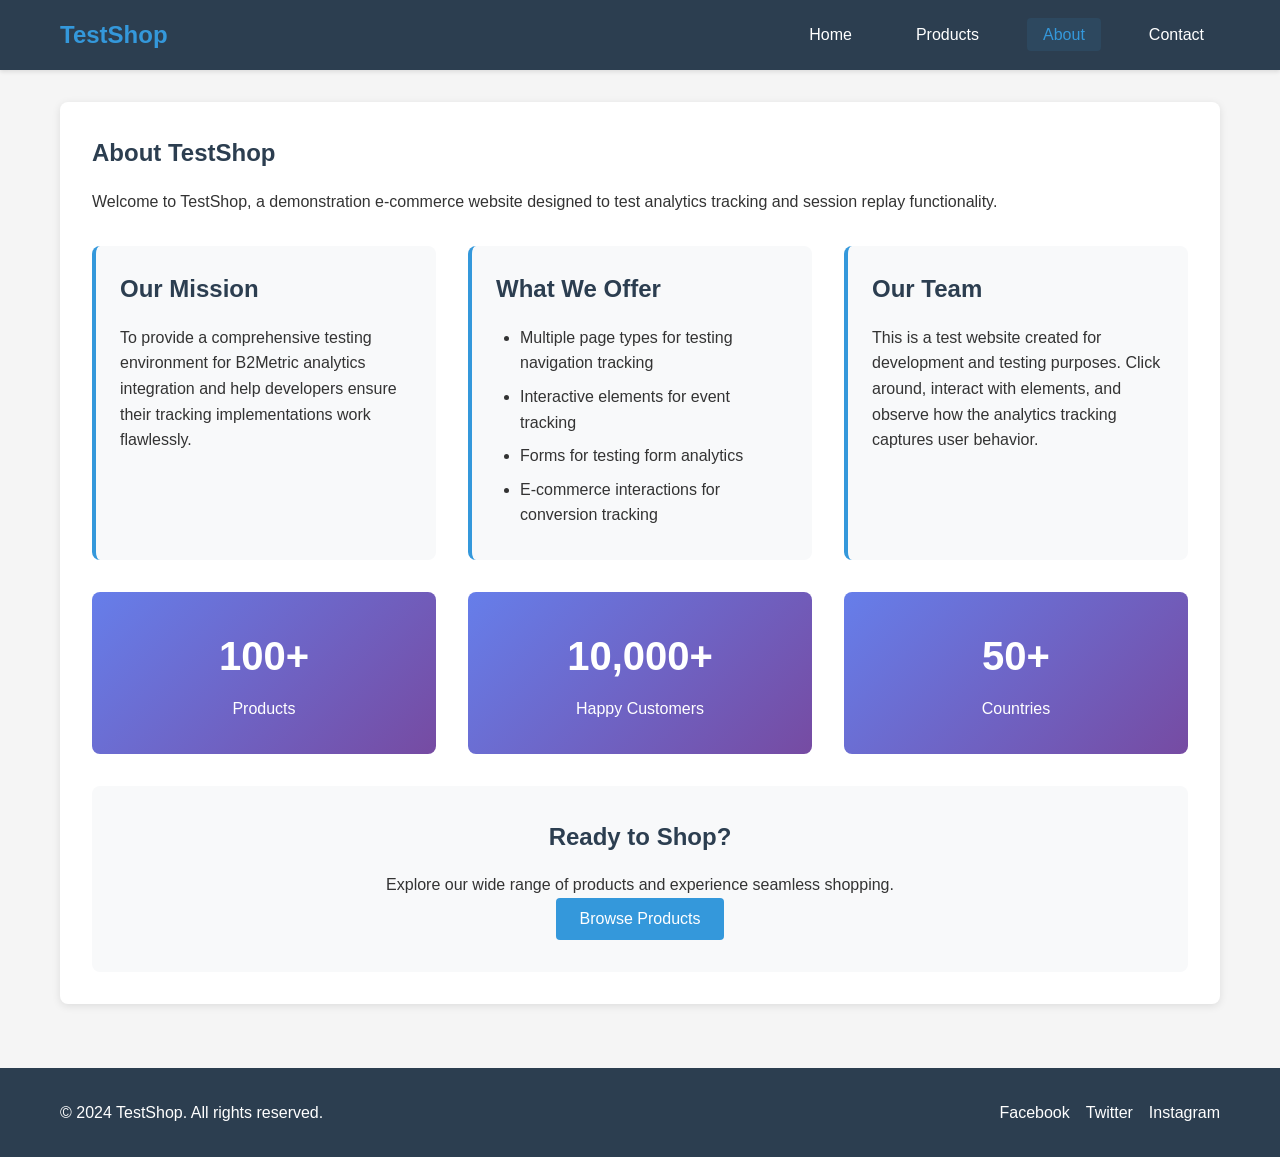
<file: about.html>
<!DOCTYPE html>
<html lang="en">
<head>
    <meta charset="UTF-8">
    <meta name="viewport" content="width=device-width, initial-scale=1.0">
    <title>About Us - Test E-commerce Site</title>
    <link rel="stylesheet" href="css/styles.css">

    <!-- B2Metric Web SDK -->
    <script
        src="https://edge.b2metric.com/b2m-web-sdk.js"
        data-api-key="sdk_db9a41d53d354892"
        data-event-groups="core,ecommerce,search"
        data-session-replay="true"
        data-session-replay-script="https://cdn.jsdelivr.net/gh/B2M-Team/session-replay-script-dist/script.js"
        data-session-replay-host="https://sessionreplay-api-test.b2metric.com"
        data-session-replay-site-id="6"
        data-session-replay-use-custom-session-id="true"
        defer></script>
</head>
<body>
    <nav class="navbar">
        <div class="container">
            <h1 class="logo">TestShop</h1>
            <ul class="nav-links">
                <li><a href="index.html">Home</a></li>
                <li><a href="products.html">Products</a></li>
                <li><a href="about.html" class="active">About</a></li>
                <li><a href="contact.html">Contact</a></li>
            </ul>
        </div>
    </nav>

    <main class="container">
        <section class="about-section">
            <h1>About TestShop</h1>
            <p>Welcome to TestShop, a demonstration e-commerce website designed to test analytics tracking and session replay functionality.</p>

            <div class="about-content">
                <div class="about-box">
                    <h2>Our Mission</h2>
                    <p>To provide a comprehensive testing environment for B2Metric analytics integration and help developers ensure their tracking implementations work flawlessly.</p>
                </div>

                <div class="about-box">
                    <h2>What We Offer</h2>
                    <ul>
                        <li>Multiple page types for testing navigation tracking</li>
                        <li>Interactive elements for event tracking</li>
                        <li>Forms for testing form analytics</li>
                        <li>E-commerce interactions for conversion tracking</li>
                    </ul>
                </div>

                <div class="about-box">
                    <h2>Our Team</h2>
                    <p>This is a test website created for development and testing purposes. Click around, interact with elements, and observe how the analytics tracking captures user behavior.</p>
                </div>
            </div>

            <div class="stats">
                <div class="stat-item" onclick="trackStatClick('products')">
                    <h3>100+</h3>
                    <p>Products</p>
                </div>
                <div class="stat-item" onclick="trackStatClick('customers')">
                    <h3>10,000+</h3>
                    <p>Happy Customers</p>
                </div>
                <div class="stat-item" onclick="trackStatClick('countries')">
                    <h3>50+</h3>
                    <p>Countries</p>
                </div>
            </div>

            <div class="cta-section">
                <h2>Ready to Shop?</h2>
                <p>Explore our wide range of products and experience seamless shopping.</p>
                <button class="btn btn-primary" onclick="navigateToProducts()">Browse Products</button>
            </div>
        </section>
    </main>

    <footer>
        <div class="container">
            <p>&copy; 2024 TestShop. All rights reserved.</p>
            <div class="social-links">
                <a href="#" onclick="trackSocialClick('facebook')">Facebook</a>
                <a href="#" onclick="trackSocialClick('twitter')">Twitter</a>
                <a href="#" onclick="trackSocialClick('instagram')">Instagram</a>
            </div>
        </div>
    </footer>

    <script>

        function trackStatClick(statType) {
            console.log('Stat clicked:', statType);
            // Custom tracking could be implemented here if needed
        }

        function navigateToProducts() {
            console.log('Navigate to products clicked');
            // Custom tracking could be implemented here if needed
            window.location.href = 'products.html';
        }

        function trackSocialClick(platform) {
            console.log('Social link clicked:', platform);
            // Custom tracking could be implemented here if needed
        }
    </script>
</body>
</html>
</file>
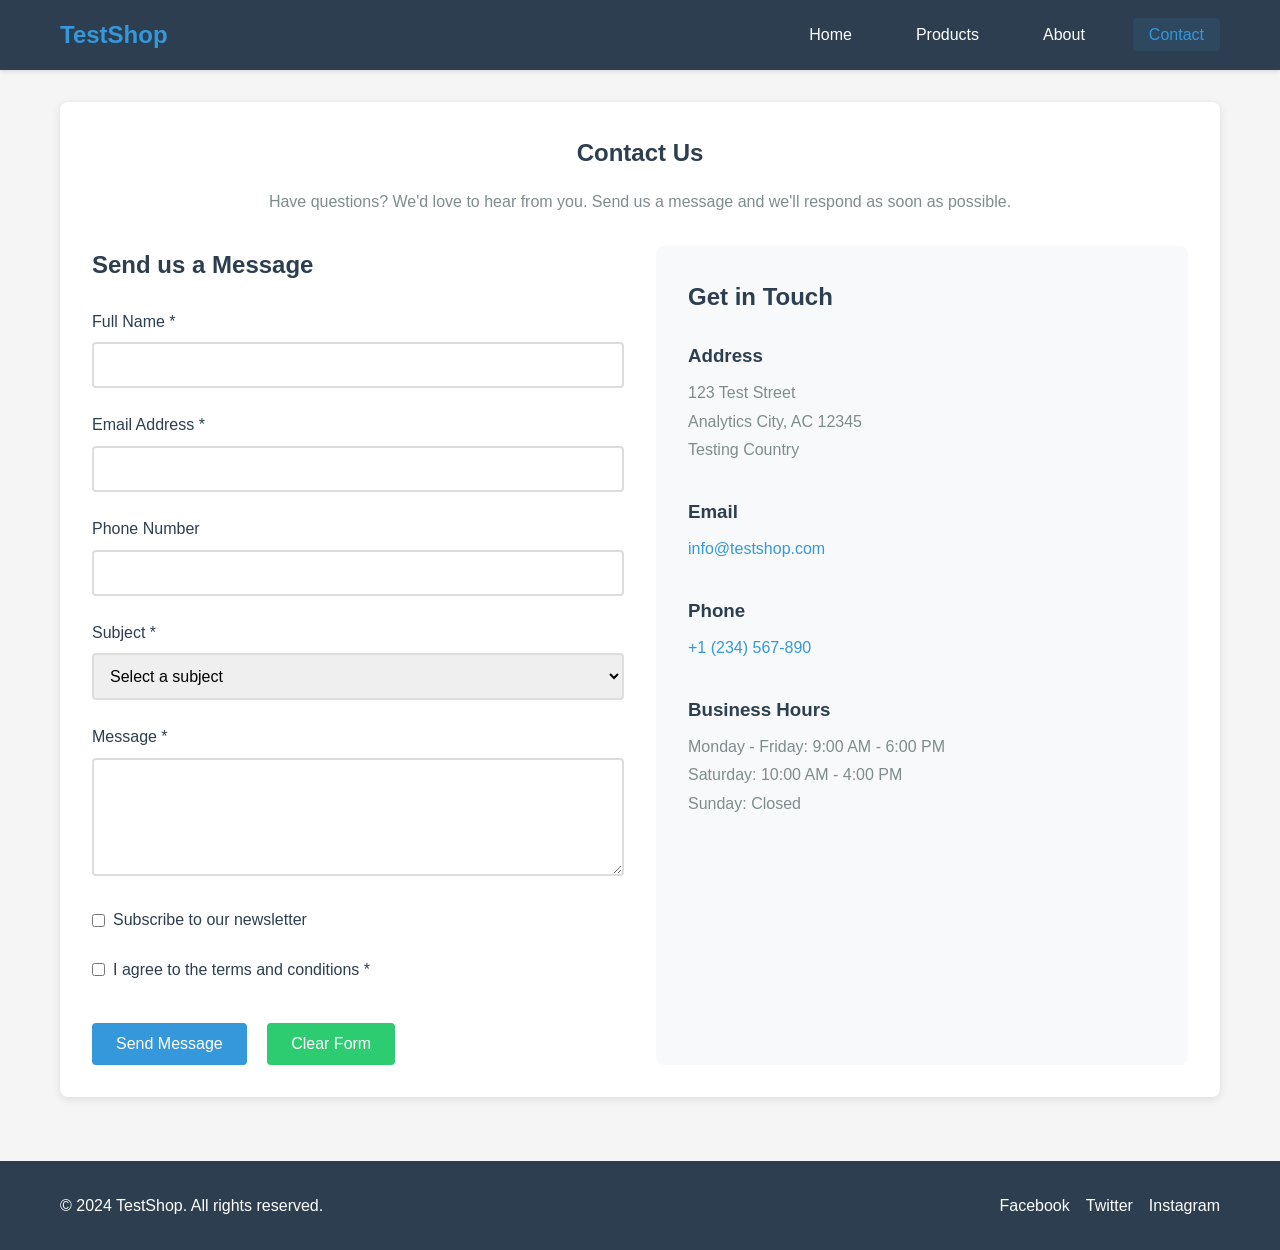
<file: contact.html>
<!DOCTYPE html>
<html lang="en">
<head>
    <meta charset="UTF-8">
    <meta name="viewport" content="width=device-width, initial-scale=1.0">
    <title>Contact Us - Test E-commerce Site</title>
    <link rel="stylesheet" href="css/styles.css">

    <!-- B2Metric Web SDK -->
    <script
        src="https://edge.b2metric.com/b2m-web-sdk.js"
        data-api-key="sdk_db9a41d53d354892"
        data-event-groups="core,ecommerce,search"
        data-session-replay="true"
        data-session-replay-script="https://cdn.jsdelivr.net/gh/B2M-Team/session-replay-script-dist/script.js"
        data-session-replay-host="https://sessionreplay-api-test.b2metric.com"
        data-session-replay-site-id="6"
        data-session-replay-use-custom-session-id="true"
        defer></script>
</head>
<body>
    <nav class="navbar">
        <div class="container">
            <h1 class="logo">TestShop</h1>
            <ul class="nav-links">
                <li><a href="index.html">Home</a></li>
                <li><a href="products.html">Products</a></li>
                <li><a href="about.html">About</a></li>
                <li><a href="contact.html" class="active">Contact</a></li>
            </ul>
        </div>
    </nav>

    <main class="container">
        <section class="contact-section">
            <h1>Contact Us</h1>
            <p>Have questions? We'd love to hear from you. Send us a message and we'll respond as soon as possible.</p>

            <div class="contact-grid">
                <div class="contact-form-container">
                    <h2>Send us a Message</h2>
                    <form id="contact-form" onsubmit="handleContactSubmit(event)">
                        <div class="form-group">
                            <label for="name">Full Name *</label>
                            <input type="text" id="name" name="name" required oninput="trackFormField('name')">
                        </div>

                        <div class="form-group">
                            <label for="email">Email Address *</label>
                            <input type="email" id="email" name="email" required oninput="trackFormField('email')">
                        </div>

                        <div class="form-group">
                            <label for="phone">Phone Number</label>
                            <input type="tel" id="phone" name="phone" oninput="trackFormField('phone')">
                        </div>

                        <div class="form-group">
                            <label for="subject">Subject *</label>
                            <select id="subject" name="subject" required onchange="trackFormField('subject')">
                                <option value="">Select a subject</option>
                                <option value="general">General Inquiry</option>
                                <option value="support">Technical Support</option>
                                <option value="sales">Sales Question</option>
                                <option value="feedback">Feedback</option>
                            </select>
                        </div>

                        <div class="form-group">
                            <label for="message">Message *</label>
                            <textarea id="message" name="message" rows="5" required oninput="trackFormField('message')"></textarea>
                        </div>

                        <div class="form-group checkbox-group">
                            <label>
                                <input type="checkbox" id="newsletter" name="newsletter" onchange="trackFormField('newsletter')">
                                Subscribe to our newsletter
                            </label>
                        </div>

                        <div class="form-group checkbox-group">
                            <label>
                                <input type="checkbox" id="terms" name="terms" required onchange="trackFormField('terms')">
                                I agree to the terms and conditions *
                            </label>
                        </div>

                        <button type="submit" class="btn btn-primary">Send Message</button>
                        <button type="button" class="btn btn-secondary" onclick="resetForm()">Clear Form</button>
                    </form>
                </div>

                <div class="contact-info">
                    <h2>Get in Touch</h2>
                    <div class="info-item">
                        <h3>Address</h3>
                        <p>123 Test Street<br>Analytics City, AC 12345<br>Testing Country</p>
                    </div>
                    <div class="info-item">
                        <h3>Email</h3>
                        <p><a href="mailto:info@testshop.com" onclick="trackEmailClick()">info@testshop.com</a></p>
                    </div>
                    <div class="info-item">
                        <h3>Phone</h3>
                        <p><a href="tel:+1234567890" onclick="trackPhoneClick()">+1 (234) 567-890</a></p>
                    </div>
                    <div class="info-item">
                        <h3>Business Hours</h3>
                        <p>Monday - Friday: 9:00 AM - 6:00 PM<br>Saturday: 10:00 AM - 4:00 PM<br>Sunday: Closed</p>
                    </div>
                </div>
            </div>
        </section>
    </main>

    <footer>
        <div class="container">
            <p>&copy; 2024 TestShop. All rights reserved.</p>
            <div class="social-links">
                <a href="#" onclick="trackSocialClick('facebook')">Facebook</a>
                <a href="#" onclick="trackSocialClick('twitter')">Twitter</a>
                <a href="#" onclick="trackSocialClick('instagram')">Instagram</a>
            </div>
        </div>
    </footer>

    <script>

        let formInteractions = {};

        function trackFormField(fieldName) {
            if (!formInteractions[fieldName]) {
                formInteractions[fieldName] = true;
                console.log('Form field interacted:', fieldName);
                // Custom tracking could be implemented here if needed
            }
        }

        function handleContactSubmit(event) {
            event.preventDefault();

            const formData = {
                name: document.getElementById('name').value,
                email: document.getElementById('email').value,
                phone: document.getElementById('phone').value,
                subject: document.getElementById('subject').value,
                message: document.getElementById('message').value,
                newsletter: document.getElementById('newsletter').checked,
                terms: document.getElementById('terms').checked
            };

            console.log('Contact form submitted:', formData);
            // Custom tracking could be implemented here if needed

            alert('Thank you for your message! We will get back to you soon.');
            event.target.reset();
            formInteractions = {};
        }

        function resetForm() {
            console.log('Form reset clicked');
            // Custom tracking could be implemented here if needed
            document.getElementById('contact-form').reset();
            formInteractions = {};
        }

        function trackEmailClick() {
            console.log('Email link clicked');
            // Custom tracking could be implemented here if needed
        }

        function trackPhoneClick() {
            console.log('Phone link clicked');
            // Custom tracking could be implemented here if needed
        }

        function trackSocialClick(platform) {
            console.log('Social link clicked:', platform);
            // Custom tracking could be implemented here if needed
        }
    </script>
</body>
</html>
</file>
<file: css/styles.css>
/* Reset and Base Styles */
* {
    margin: 0;
    padding: 0;
    box-sizing: border-box;
}

body {
    font-family: -apple-system, BlinkMacSystemFont, 'Segoe UI', Roboto, 'Helvetica Neue', Arial, sans-serif;
    line-height: 1.6;
    color: #333;
    background-color: #f5f5f5;
}

.container {
    max-width: 1200px;
    margin: 0 auto;
    padding: 0 20px;
}

/* Navigation */
.navbar {
    background-color: #2c3e50;
    color: white;
    padding: 1rem 0;
    box-shadow: 0 2px 4px rgba(0,0,0,0.1);
}

.navbar .container {
    display: flex;
    justify-content: space-between;
    align-items: center;
}

.logo {
    font-size: 1.5rem;
    font-weight: bold;
    color: #3498db;
}

.nav-links {
    list-style: none;
    display: flex;
    gap: 2rem;
}

.nav-links a {
    color: white;
    text-decoration: none;
    transition: color 0.3s;
    padding: 0.5rem 1rem;
}

.nav-links a:hover,
.nav-links a.active {
    color: #3498db;
    background-color: rgba(52, 152, 219, 0.1);
    border-radius: 4px;
}

/* Hero Section */
.hero {
    background: linear-gradient(135deg, #667eea 0%, #764ba2 100%);
    color: white;
    text-align: center;
    padding: 4rem 0;
    margin-bottom: 2rem;
}

.hero h1 {
    font-size: 2.5rem;
    margin-bottom: 1rem;
}

.hero p {
    font-size: 1.2rem;
    margin-bottom: 2rem;
}

/* Buttons */
.btn {
    padding: 0.75rem 1.5rem;
    border: none;
    border-radius: 4px;
    cursor: pointer;
    font-size: 1rem;
    transition: all 0.3s;
    text-decoration: none;
    display: inline-block;
}

.btn-primary {
    background-color: #3498db;
    color: white;
}

.btn-primary:hover {
    background-color: #2980b9;
    transform: translateY(-2px);
    box-shadow: 0 4px 8px rgba(0,0,0,0.2);
}

.btn-secondary {
    background-color: #2ecc71;
    color: white;
}

.btn-secondary:hover {
    background-color: #27ae60;
    transform: translateY(-2px);
    box-shadow: 0 4px 8px rgba(0,0,0,0.2);
}

.btn-icon {
    background: none;
    border: 2px solid #e74c3c;
    color: #e74c3c;
    padding: 0.5rem 1rem;
    cursor: pointer;
    border-radius: 4px;
    font-size: 1.2rem;
    transition: all 0.3s;
}

.btn-icon:hover {
    background-color: #e74c3c;
    color: white;
}

/* Product Grid */
.features,
.products-section {
    padding: 2rem 0;
}

.features h2,
.products-section h1 {
    text-align: center;
    margin-bottom: 2rem;
    color: #2c3e50;
}

.product-grid {
    display: grid;
    grid-template-columns: repeat(auto-fill, minmax(280px, 1fr));
    gap: 2rem;
    margin-bottom: 2rem;
}

.product-card {
    background: white;
    border-radius: 8px;
    padding: 1.5rem;
    box-shadow: 0 2px 8px rgba(0,0,0,0.1);
    transition: transform 0.3s, box-shadow 0.3s;
}

.product-card:hover {
    transform: translateY(-4px);
    box-shadow: 0 4px 16px rgba(0,0,0,0.15);
}

.product-card img {
    width: 100%;
    border-radius: 4px;
    margin-bottom: 1rem;
}

.product-card h3 {
    color: #2c3e50;
    margin-bottom: 0.5rem;
}

.product-card .description {
    color: #7f8c8d;
    font-size: 0.9rem;
    margin-bottom: 1rem;
}

.product-card .price {
    font-size: 1.5rem;
    color: #27ae60;
    font-weight: bold;
    margin-bottom: 1rem;
}

.product-actions {
    display: flex;
    gap: 0.5rem;
    align-items: center;
}

.product-actions .btn {
    flex: 1;
}

/* Filters and Sorting */
.filters,
.sort-options {
    background: white;
    padding: 1.5rem;
    border-radius: 8px;
    margin-bottom: 2rem;
    box-shadow: 0 2px 8px rgba(0,0,0,0.1);
}

.filters h3 {
    margin-bottom: 1rem;
    color: #2c3e50;
}

.filter-buttons {
    display: flex;
    gap: 1rem;
    flex-wrap: wrap;
}

.filter-btn {
    padding: 0.5rem 1rem;
    border: 2px solid #3498db;
    background: white;
    color: #3498db;
    border-radius: 4px;
    cursor: pointer;
    transition: all 0.3s;
}

.filter-btn:hover,
.filter-btn.active {
    background-color: #3498db;
    color: white;
}

.sort-options {
    display: flex;
    align-items: center;
    gap: 1rem;
}

.sort-options select {
    padding: 0.5rem;
    border: 2px solid #3498db;
    border-radius: 4px;
    font-size: 1rem;
}

/* Newsletter Section */
.newsletter {
    background: white;
    padding: 2rem;
    border-radius: 8px;
    text-align: center;
    margin: 2rem 0;
    box-shadow: 0 2px 8px rgba(0,0,0,0.1);
}

.newsletter h2 {
    margin-bottom: 1rem;
    color: #2c3e50;
}

.newsletter form {
    display: flex;
    gap: 1rem;
    justify-content: center;
    flex-wrap: wrap;
}

.newsletter input[type="email"] {
    padding: 0.75rem;
    border: 2px solid #ddd;
    border-radius: 4px;
    font-size: 1rem;
    min-width: 300px;
}

/* About Page Styles */
.about-section {
    background: white;
    padding: 2rem;
    border-radius: 8px;
    margin: 2rem 0;
    box-shadow: 0 2px 8px rgba(0,0,0,0.1);
}

.about-section h1 {
    color: #2c3e50;
    margin-bottom: 1rem;
}

.about-content {
    display: grid;
    grid-template-columns: repeat(auto-fit, minmax(300px, 1fr));
    gap: 2rem;
    margin: 2rem 0;
}

.about-box {
    padding: 1.5rem;
    background: #f8f9fa;
    border-radius: 8px;
    border-left: 4px solid #3498db;
}

.about-box h2 {
    color: #2c3e50;
    margin-bottom: 1rem;
}

.about-box ul {
    margin-left: 1.5rem;
}

.about-box li {
    margin-bottom: 0.5rem;
}

.stats {
    display: grid;
    grid-template-columns: repeat(auto-fit, minmax(200px, 1fr));
    gap: 2rem;
    margin: 2rem 0;
}

.stat-item {
    text-align: center;
    padding: 2rem;
    background: linear-gradient(135deg, #667eea 0%, #764ba2 100%);
    color: white;
    border-radius: 8px;
    cursor: pointer;
    transition: transform 0.3s;
}

.stat-item:hover {
    transform: scale(1.05);
}

.stat-item h3 {
    font-size: 2.5rem;
    margin-bottom: 0.5rem;
}

.cta-section {
    text-align: center;
    padding: 2rem;
    background: #f8f9fa;
    border-radius: 8px;
    margin-top: 2rem;
}

.cta-section h2 {
    color: #2c3e50;
    margin-bottom: 1rem;
}

/* Contact Page Styles */
.contact-section {
    background: white;
    padding: 2rem;
    border-radius: 8px;
    margin: 2rem 0;
    box-shadow: 0 2px 8px rgba(0,0,0,0.1);
}

.contact-section h1 {
    color: #2c3e50;
    margin-bottom: 1rem;
    text-align: center;
}

.contact-section > p {
    text-align: center;
    margin-bottom: 2rem;
    color: #7f8c8d;
}

.contact-grid {
    display: grid;
    grid-template-columns: repeat(auto-fit, minmax(400px, 1fr));
    gap: 2rem;
}

.contact-form-container h2,
.contact-info h2 {
    color: #2c3e50;
    margin-bottom: 1.5rem;
}

/* Form Styles */
.form-group {
    margin-bottom: 1.5rem;
}

.form-group label {
    display: block;
    margin-bottom: 0.5rem;
    color: #2c3e50;
    font-weight: 500;
}

.form-group input,
.form-group select,
.form-group textarea {
    width: 100%;
    padding: 0.75rem;
    border: 2px solid #ddd;
    border-radius: 4px;
    font-size: 1rem;
    font-family: inherit;
    transition: border-color 0.3s;
}

.form-group input:focus,
.form-group select:focus,
.form-group textarea:focus {
    outline: none;
    border-color: #3498db;
}

.checkbox-group label {
    display: flex;
    align-items: center;
    cursor: pointer;
}

.checkbox-group input[type="checkbox"] {
    width: auto;
    margin-right: 0.5rem;
}

#contact-form .btn {
    margin-right: 1rem;
    margin-top: 1rem;
}

/* Contact Info */
.contact-info {
    background: #f8f9fa;
    padding: 2rem;
    border-radius: 8px;
}

.info-item {
    margin-bottom: 2rem;
}

.info-item h3 {
    color: #2c3e50;
    margin-bottom: 0.5rem;
}

.info-item p {
    color: #7f8c8d;
    line-height: 1.8;
}

.info-item a {
    color: #3498db;
    text-decoration: none;
}

.info-item a:hover {
    text-decoration: underline;
}

/* Footer */
footer {
    background-color: #2c3e50;
    color: white;
    padding: 2rem 0;
    margin-top: 4rem;
}

footer .container {
    display: flex;
    justify-content: space-between;
    align-items: center;
    flex-wrap: wrap;
}

.social-links {
    display: flex;
    gap: 1rem;
}

.social-links a {
    color: white;
    text-decoration: none;
    transition: color 0.3s;
}

.social-links a:hover {
    color: #3498db;
}

/* Responsive Design */
@media (max-width: 768px) {
    .navbar .container {
        flex-direction: column;
        gap: 1rem;
    }

    .nav-links {
        flex-direction: column;
        gap: 0.5rem;
        text-align: center;
    }

    .hero h1 {
        font-size: 1.8rem;
    }

    .product-grid {
        grid-template-columns: 1fr;
    }

    .contact-grid {
        grid-template-columns: 1fr;
    }

    .filter-buttons {
        flex-direction: column;
    }

    .newsletter input[type="email"] {
        min-width: 100%;
    }

    footer .container {
        flex-direction: column;
        gap: 1rem;
        text-align: center;
    }
}
</file>
